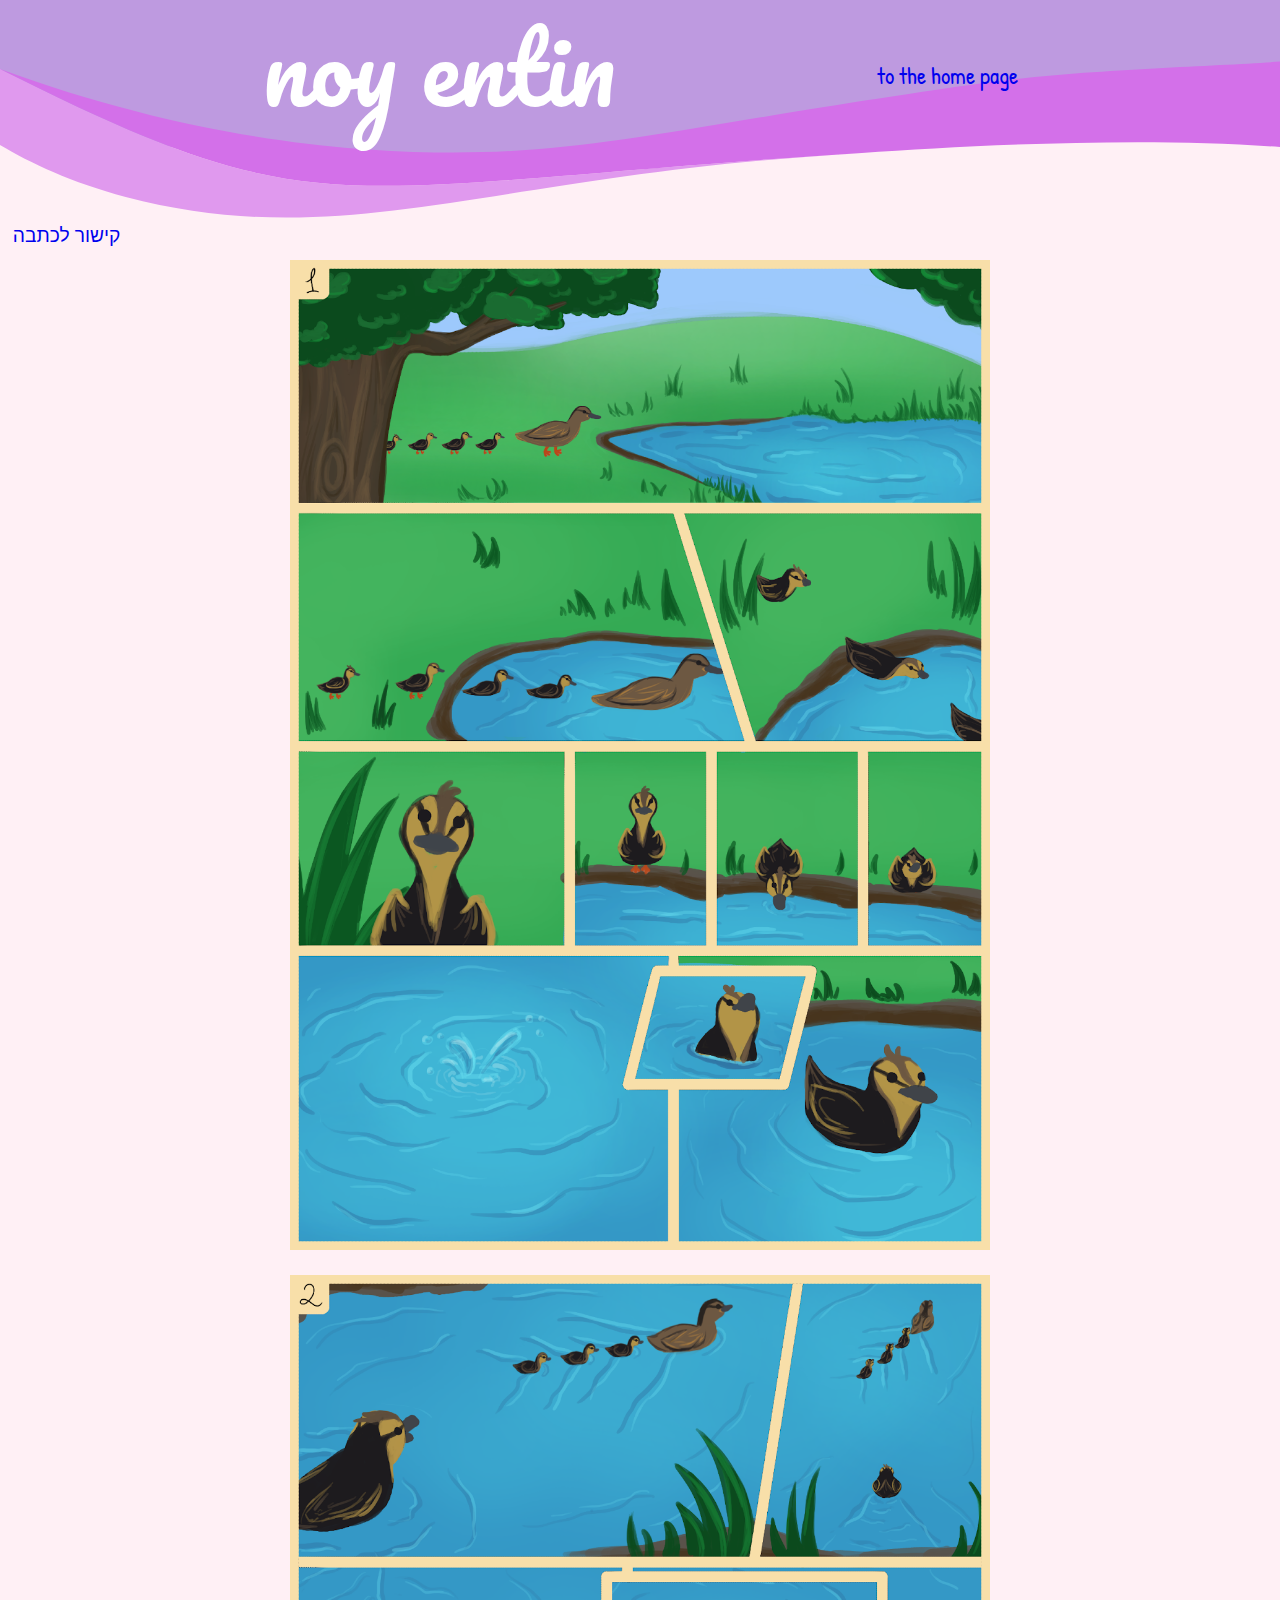
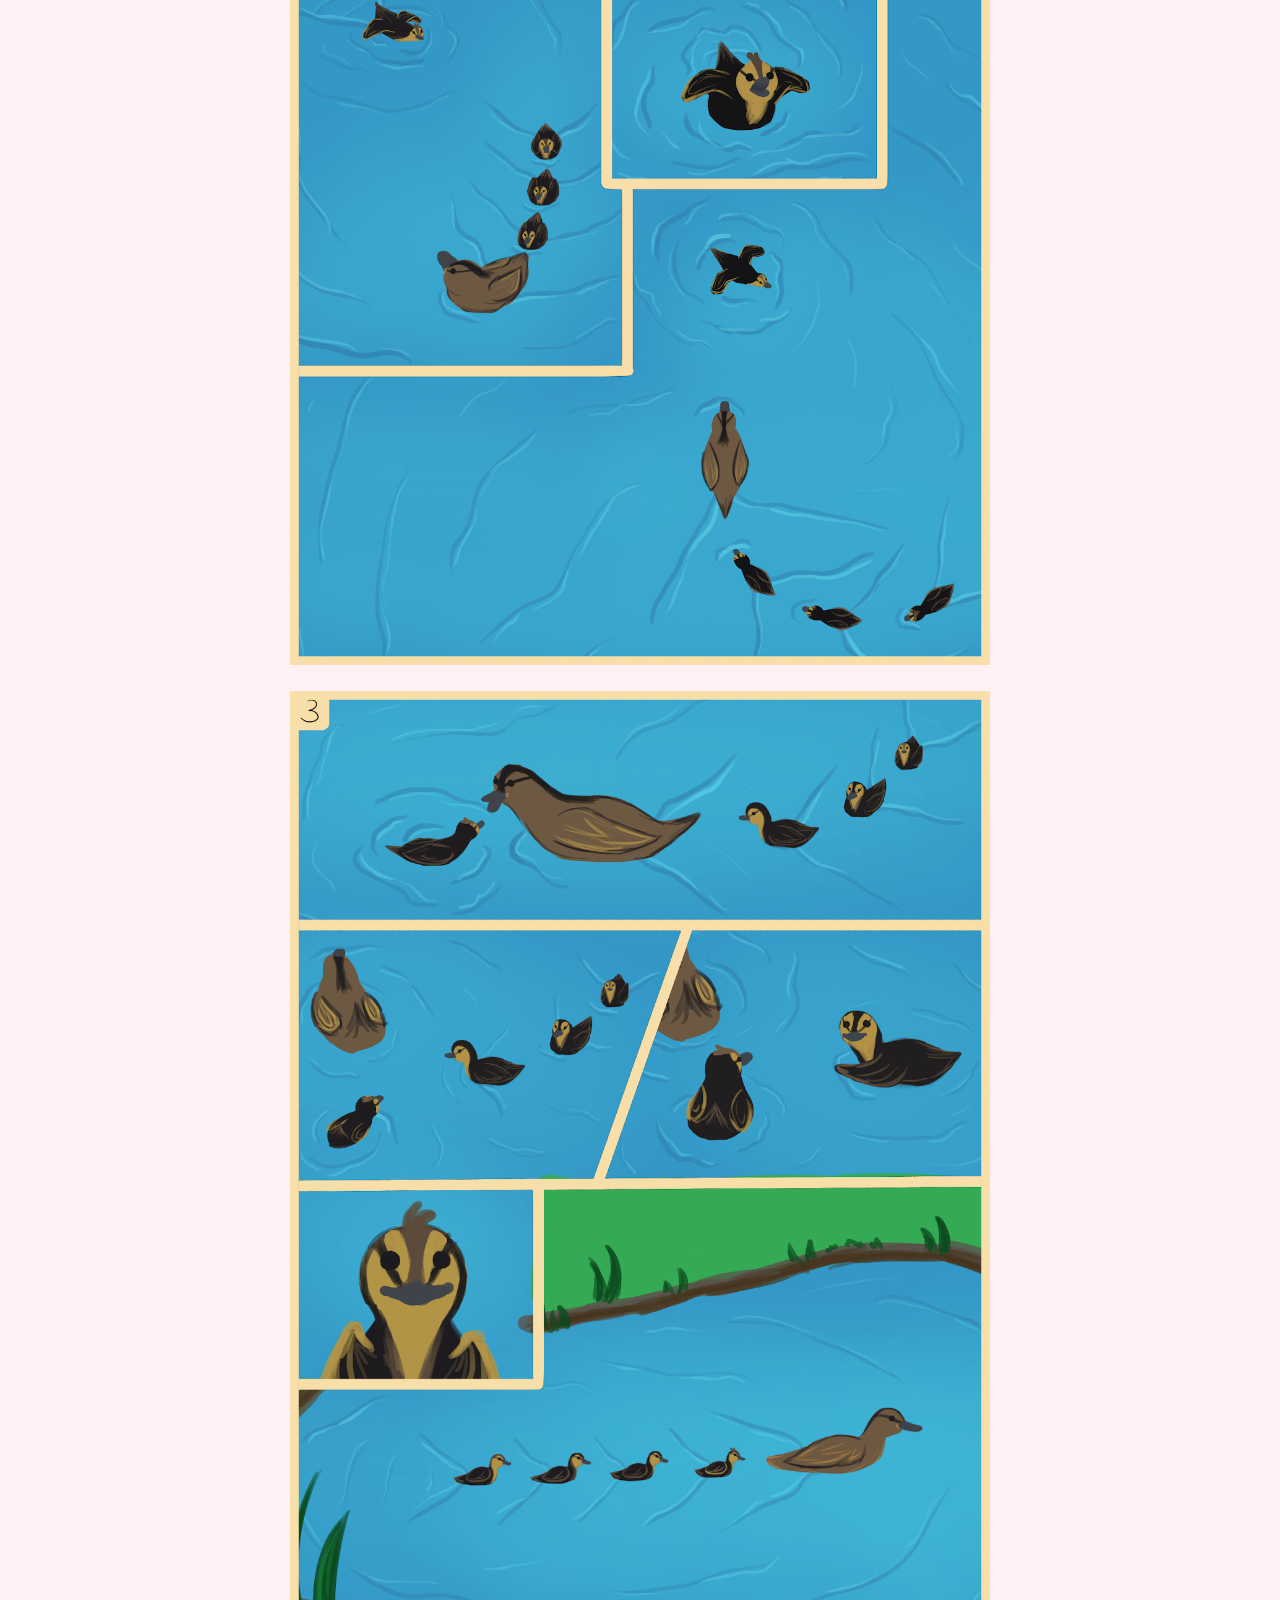
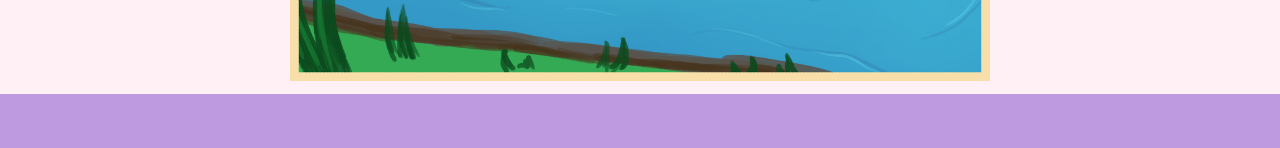
<file: comic-page.html>
<!DOCTYPE html>
<html lang="en">
<head>
    <meta charset="UTF-8">
    <meta http-equiv="X-UA-Compatible" content="IE=edge">
    <meta name="viewport" content="width=device-width, initial-scale=1.0">
    <link rel="stylesheet" href="./style.css">
    <title>Noy Entin Portfolio</title>
</head>
<body>
    <img class="header-img" src="./header.svg" alt="header-wave">
    <div class="page-header">
        <div class="header-text">
            noy entin
        </div>
        <div class="header-link">
            <a href="index.html">to the home page</a>
        </div>
    </div>
    <div class="page-container-a">
        <a class="article-link" href="https://davidson.weizmann.ac.il/online/sciencenews/%D7%98%D7%95%D7%A8-%D7%93%D7%94-%D7%91%D7%A8%D7%95%D7%95%D7%96" target="_blank" rel="noopener noreferrer">קישור לכתבה</a>
        <div class="page-container">
            <img class="comic-page" src="media/comic-page-1.png" alt="comic-page-1">
            <img class="comic-page" src="media/comic-page-2.png" alt="comic-page-2">
            <img class="comic-page" src="media/comic-page-3.png" alt="comic-page-3">
        </div>
    </div>
    <div class="page-footer">
</body>
</html>
</file>
<file: style.css>
html,
body {
    width: 100%;
    height: 100%;
    margin: 0;
}

@font-face {
    font-family: Pacifico;
    src: url(./fonts/Pacifico/Pacifico-Regular.ttf);
 }

@font-face {
    font-family: PatrickHand;
    src: url(./fonts/PatrickHand/PatrickHand-Regular.ttf);
 }

body {
    background-color: lavenderblush;
    font-size: 1.2rem;
    font-family:Arial, Helvetica, sans-serif;
}

a {
    text-decoration: none;
}

.article-link {
    text-align: center;
    width: fit-content;
    margin: 1%;
}

.page-header {
    display: flex;
    justify-content: flex-start;
    flex-direction: column;
    flex-wrap: wrap;
    align-items: center;
    align-content: center;
    height: 33vh;
}

.header-text {
    font-size: 6rem;
    font-family: Pacifico;
    margin-top: -2vh;
    color: white;
}

.header-link {
    font-family: PatrickHand;
    font-size: larger;
    margin-top: 3%;
    color: white;
}

.header-img {
    width: 100%;
    height: 60%;
    position: absolute;
    top: -5vh;
    z-index: -1;
}

.page-container {
    width: 100%;
    height: fit-content;
    display: flex;
    flex-direction: row;
    flex-wrap: wrap;
    justify-content: space-evenly;
}

.video-artwork {
    width: 85%;
    height: auto;
    margin: 1vw;
}

.artwork {
    width: auto;
    max-width: 80vw;
    margin: 1vw;
}

.artwork-2 {
    width: auto;
    max-width: 80vw;
    margin: 1vw;
}

.comic-page {
    width: auto;
    max-width: 80vw;
    margin: 1vw;
}

.page-footer {
    width: 100%;
    height: 6vh;
    background-color: #be9ae0;
}

@media only screen and (min-width: 992px) {
    .page-container {
        padding: 0% 15%;
        box-sizing: border-box;
    }

    .page-header {
        flex-direction: row;
        align-content: flex-start;
        justify-content: space-evenly;
        height: 25vh;
    }

    .header-link {
        margin-top: 0%;
    }    

    .header-img {
        height: 50%;
    }

    .artwork {
        width: auto;
        height: 42vmax;
    }
    
    .artwork-2 {
        width: auto;
        height: 22vmax;
    }

    .comic-page {
        width: auto;
        height: 110vh;
    }
}
</file>
